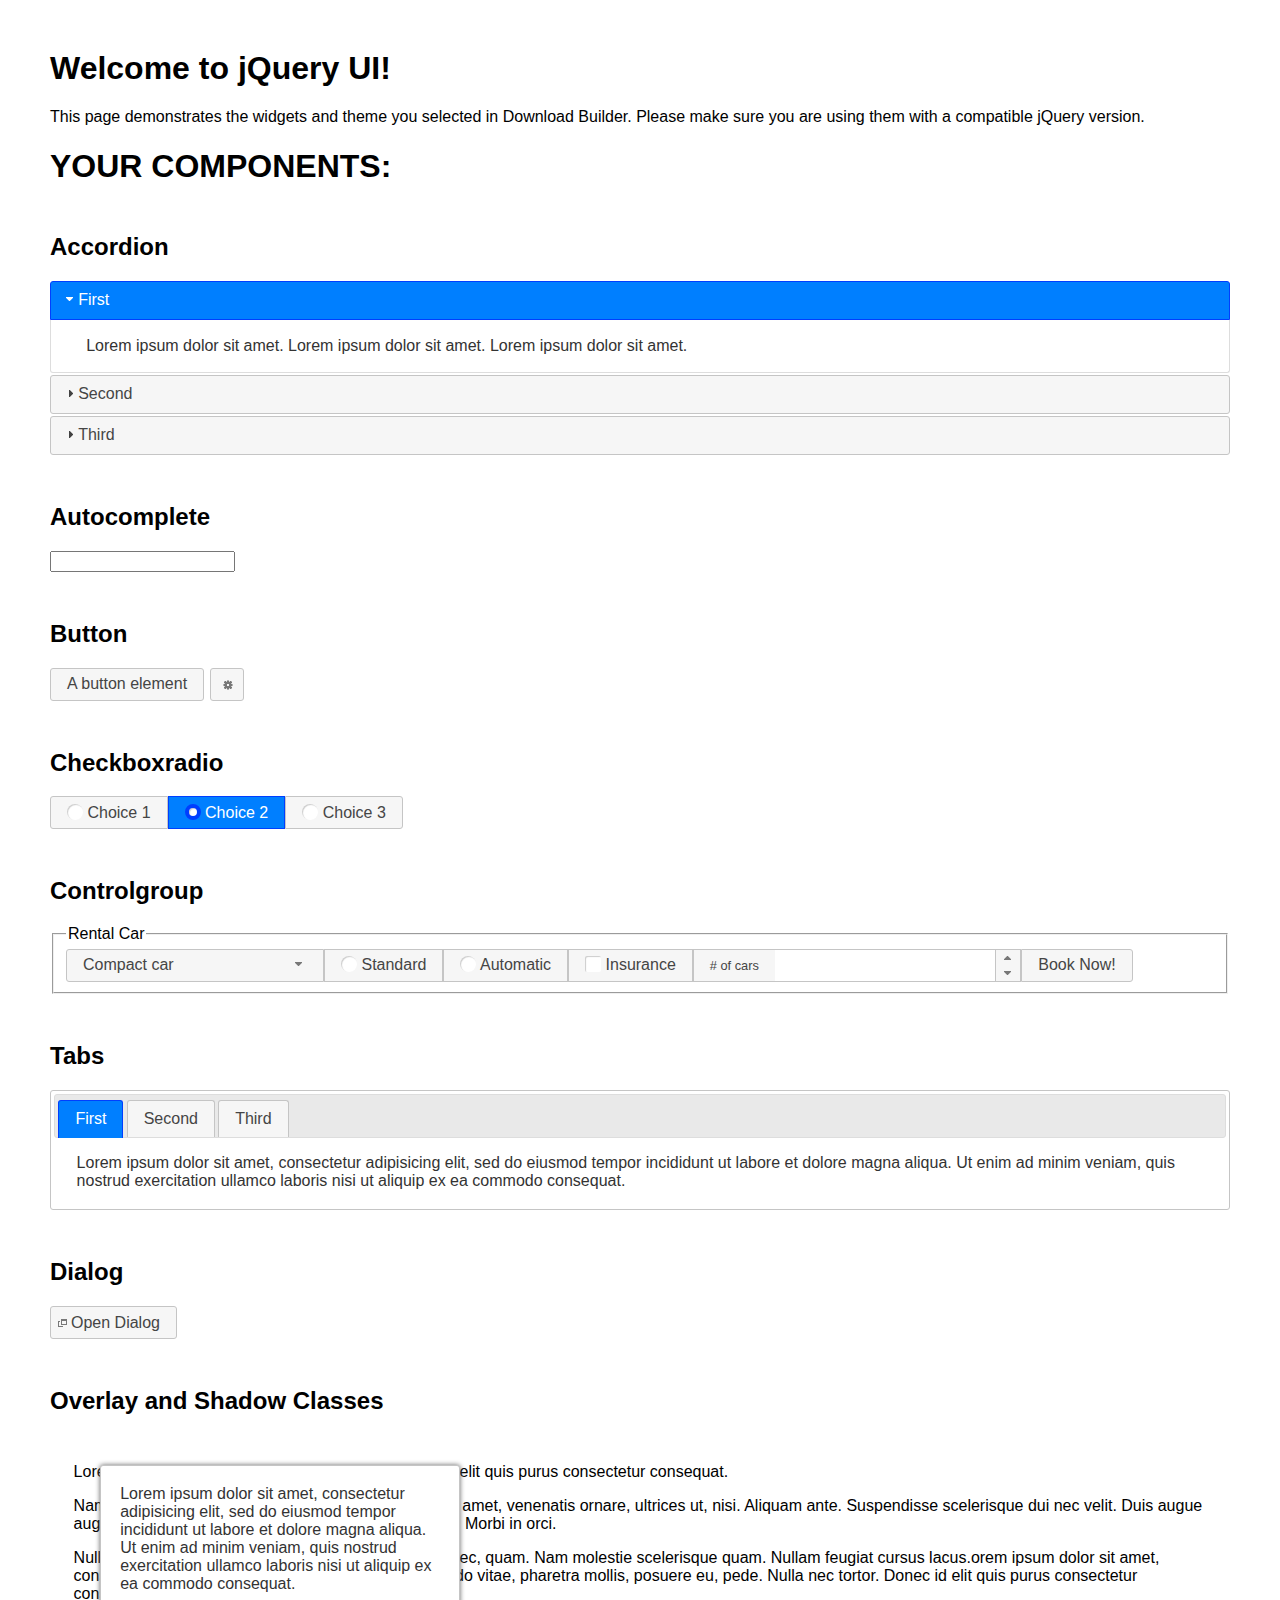
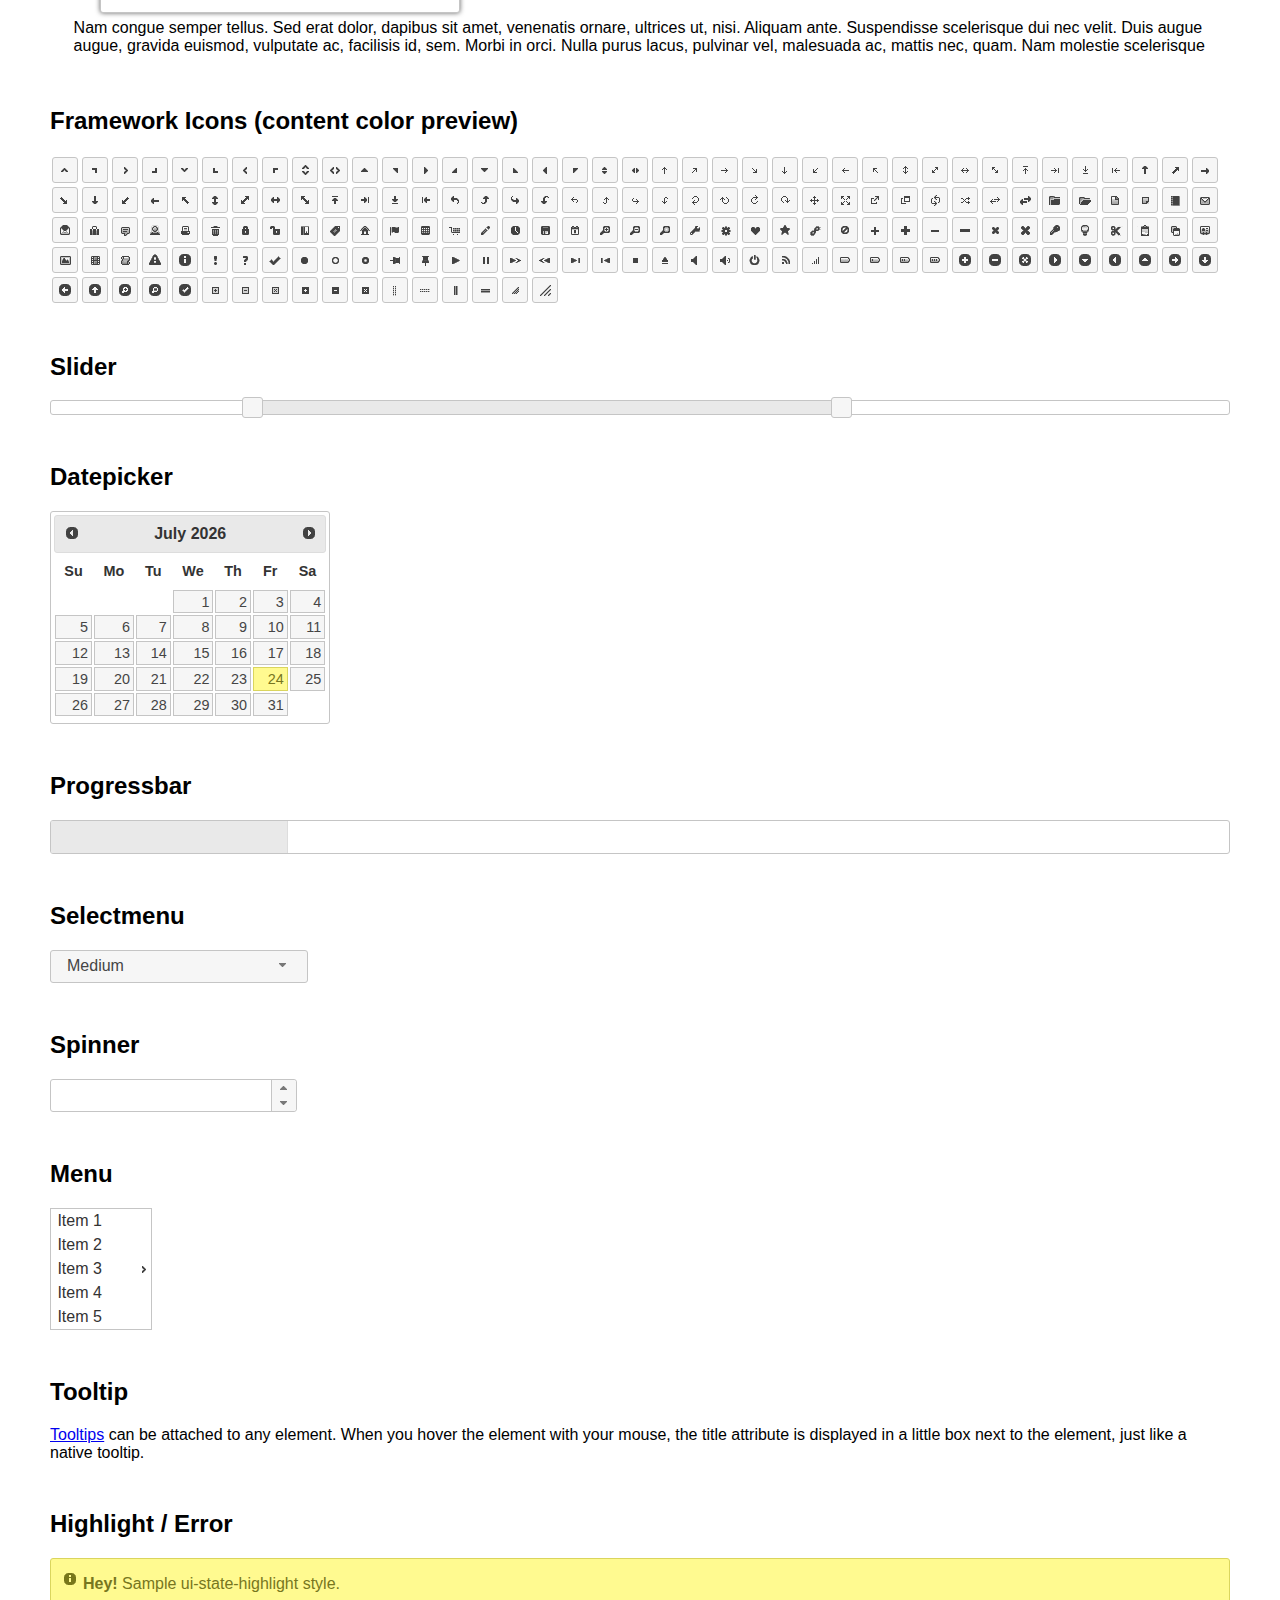
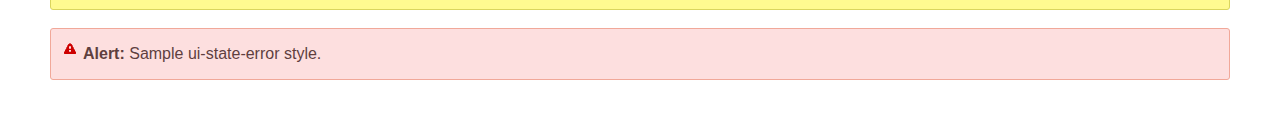
<file: Proyecto-js/jquery-ui-1.13.2/index.html>
<!doctype html>
<html lang="us">
<head>
	<meta charset="utf-8">
	<title>jQuery UI Example Page</title>
	<link href="jquery-ui.css" rel="stylesheet">
	<style>
	body{
		font-family: "Trebuchet MS", sans-serif;
		margin: 50px;
	}
	.demoHeaders {
		margin-top: 2em;
	}
	#dialog-link {
		padding: .4em 1em .4em 20px;
		text-decoration: none;
		position: relative;
	}
	#dialog-link span.ui-icon {
		margin: 0 5px 0 0;
		position: absolute;
		left: .2em;
		top: 50%;
		margin-top: -8px;
	}
	#icons {
		margin: 0;
		padding: 0;
	}
	#icons li {
		margin: 2px;
		position: relative;
		padding: 4px 0;
		cursor: pointer;
		float: left;
		list-style: none;
	}
	#icons span.ui-icon {
		float: left;
		margin: 0 4px;
	}
	.fakewindowcontain .ui-widget-overlay {
		position: absolute;
	}
	select {
		width: 200px;
	}
	</style>
</head>
<body>

<h1>Welcome to jQuery UI!</h1>

<div class="ui-widget">
	<p>This page demonstrates the widgets and theme you selected in Download Builder. Please make sure you are using them with a compatible jQuery version.</p>
</div>

<h1>YOUR COMPONENTS:</h1>

<!-- Accordion -->
<h2 class="demoHeaders">Accordion</h2>
<div id="accordion">
	<h3>First</h3>
	<div>Lorem ipsum dolor sit amet. Lorem ipsum dolor sit amet. Lorem ipsum dolor sit amet.</div>
	<h3>Second</h3>
	<div>Phasellus mattis tincidunt nibh.</div>
	<h3>Third</h3>
	<div>Nam dui erat, auctor a, dignissim quis.</div>
</div>

<!-- Autocomplete -->
<h2 class="demoHeaders">Autocomplete</h2>
<div>
	<input id="autocomplete" title="type &quot;a&quot;">
</div>

<!-- Button -->
<h2 class="demoHeaders">Button</h2>
<button id="button">A button element</button>
<button id="button-icon">An icon-only button</button>

<!-- Checkboxradio -->
<h2 class="demoHeaders">Checkboxradio</h2>
<form style="margin-top: 1em;">
	<div id="radioset">
		<input type="radio" id="radio1" name="radio"><label for="radio1">Choice 1</label>
		<input type="radio" id="radio2" name="radio" checked="checked"><label for="radio2">Choice 2</label>
		<input type="radio" id="radio3" name="radio"><label for="radio3">Choice 3</label>
	</div>
</form>

<!-- Controlgroup -->
<h2 class="demoHeaders">Controlgroup</h2>
<fieldset>
	<legend>Rental Car</legend>
	<div id="controlgroup">
		<select id="car-type">
			<option>Compact car</option>
			<option>Midsize car</option>
			<option>Full size car</option>
			<option>SUV</option>
			<option>Luxury</option>
			<option>Truck</option>
			<option>Van</option>
		</select>
		<label for="transmission-standard">Standard</label>
		<input type="radio" name="transmission" id="transmission-standard">
		<label for="transmission-automatic">Automatic</label>
		<input type="radio" name="transmission" id="transmission-automatic">
		<label for="insurance">Insurance</label>
		<input type="checkbox" name="insurance" id="insurance">
		<label for="horizontal-spinner" class="ui-controlgroup-label"># of cars</label>
		<input id="horizontal-spinner" class="ui-spinner-input">
		<button>Book Now!</button>
	</div>
</fieldset>

<!-- Tabs -->
<h2 class="demoHeaders">Tabs</h2>
<div id="tabs">
	<ul>
		<li><a href="#tabs-1">First</a></li>
		<li><a href="#tabs-2">Second</a></li>
		<li><a href="#tabs-3">Third</a></li>
	</ul>
	<div id="tabs-1">Lorem ipsum dolor sit amet, consectetur adipisicing elit, sed do eiusmod tempor incididunt ut labore et dolore magna aliqua. Ut enim ad minim veniam, quis nostrud exercitation ullamco laboris nisi ut aliquip ex ea commodo consequat.</div>
	<div id="tabs-2">Phasellus mattis tincidunt nibh. Cras orci urna, blandit id, pretium vel, aliquet ornare, felis. Maecenas scelerisque sem non nisl. Fusce sed lorem in enim dictum bibendum.</div>
	<div id="tabs-3">Nam dui erat, auctor a, dignissim quis, sollicitudin eu, felis. Pellentesque nisi urna, interdum eget, sagittis et, consequat vestibulum, lacus. Mauris porttitor ullamcorper augue.</div>
</div>

<h2 class="demoHeaders">Dialog</h2>
<p>
	<button id="dialog-link" class="ui-button ui-corner-all ui-widget">
		<span class="ui-icon ui-icon-newwin"></span>Open Dialog
	</button>
</p>

<h2 class="demoHeaders">Overlay and Shadow Classes</h2>
<div style="position: relative; width: 96%; height: 200px; padding:1% 2%; overflow:hidden;" class="fakewindowcontain">
	<p>Lorem ipsum dolor sit amet,  Nulla nec tortor. Donec id elit quis purus consectetur consequat. </p><p>Nam congue semper tellus. Sed erat dolor, dapibus sit amet, venenatis ornare, ultrices ut, nisi. Aliquam ante. Suspendisse scelerisque dui nec velit. Duis augue augue, gravida euismod, vulputate ac, facilisis id, sem. Morbi in orci. </p><p>Nulla purus lacus, pulvinar vel, malesuada ac, mattis nec, quam. Nam molestie scelerisque quam. Nullam feugiat cursus lacus.orem ipsum dolor sit amet, consectetur adipiscing elit. Donec libero risus, commodo vitae, pharetra mollis, posuere eu, pede. Nulla nec tortor. Donec id elit quis purus consectetur consequat. </p><p>Nam congue semper tellus. Sed erat dolor, dapibus sit amet, venenatis ornare, ultrices ut, nisi. Aliquam ante. Suspendisse scelerisque dui nec velit. Duis augue augue, gravida euismod, vulputate ac, facilisis id, sem. Morbi in orci. Nulla purus lacus, pulvinar vel, malesuada ac, mattis nec, quam. Nam molestie scelerisque quam. </p><p>Nullam feugiat cursus lacus.orem ipsum dolor sit amet, consectetur adipiscing elit. Donec libero risus, commodo vitae, pharetra mollis, posuere eu, pede. Nulla nec tortor. Donec id elit quis purus consectetur consequat. Nam congue semper tellus. Sed erat dolor, dapibus sit amet, venenatis ornare, ultrices ut, nisi. Aliquam ante. </p><p>Suspendisse scelerisque dui nec velit. Duis augue augue, gravida euismod, vulputate ac, facilisis id, sem. Morbi in orci. Nulla purus lacus, pulvinar vel, malesuada ac, mattis nec, quam. Nam molestie scelerisque quam. Nullam feugiat cursus lacus.orem ipsum dolor sit amet, consectetur adipiscing elit. Donec libero risus, commodo vitae, pharetra mollis, posuere eu, pede. Nulla nec tortor. Donec id elit quis purus consectetur consequat. Nam congue semper tellus. Sed erat dolor, dapibus sit amet, venenatis ornare, ultrices ut, nisi. </p>

	<!-- ui-dialog -->
	<div class="ui-widget-overlay ui-front"></div>
	<div style="position: absolute; width: 320px; left: 50px; top: 30px; padding: 1.2em" class="ui-widget ui-front ui-widget-content ui-corner-all ui-widget-shadow">
		Lorem ipsum dolor sit amet, consectetur adipisicing elit, sed do eiusmod tempor incididunt ut labore et dolore magna aliqua. Ut enim ad minim veniam, quis nostrud exercitation ullamco laboris nisi ut aliquip ex ea commodo consequat.
	</div>

</div>

<!-- ui-dialog -->
<div id="dialog" title="Dialog Title">
	<p>Lorem ipsum dolor sit amet, consectetur adipisicing elit, sed do eiusmod tempor incididunt ut labore et dolore magna aliqua. Ut enim ad minim veniam, quis nostrud exercitation ullamco laboris nisi ut aliquip ex ea commodo consequat.</p>
</div>


<h2 class="demoHeaders">Framework Icons (content color preview)</h2>
<ul id="icons" class="ui-widget ui-helper-clearfix">
	<li class="ui-state-default ui-corner-all" title=".ui-icon-caret-1-n"><span class="ui-icon ui-icon-caret-1-n"></span></li>
	<li class="ui-state-default ui-corner-all" title=".ui-icon-caret-1-ne"><span class="ui-icon ui-icon-caret-1-ne"></span></li>
	<li class="ui-state-default ui-corner-all" title=".ui-icon-caret-1-e"><span class="ui-icon ui-icon-caret-1-e"></span></li>
	<li class="ui-state-default ui-corner-all" title=".ui-icon-caret-1-se"><span class="ui-icon ui-icon-caret-1-se"></span></li>
	<li class="ui-state-default ui-corner-all" title=".ui-icon-caret-1-s"><span class="ui-icon ui-icon-caret-1-s"></span></li>
	<li class="ui-state-default ui-corner-all" title=".ui-icon-caret-1-sw"><span class="ui-icon ui-icon-caret-1-sw"></span></li>
	<li class="ui-state-default ui-corner-all" title=".ui-icon-caret-1-w"><span class="ui-icon ui-icon-caret-1-w"></span></li>
	<li class="ui-state-default ui-corner-all" title=".ui-icon-caret-1-nw"><span class="ui-icon ui-icon-caret-1-nw"></span></li>
	<li class="ui-state-default ui-corner-all" title=".ui-icon-caret-2-n-s"><span class="ui-icon ui-icon-caret-2-n-s"></span></li>
	<li class="ui-state-default ui-corner-all" title=".ui-icon-caret-2-e-w"><span class="ui-icon ui-icon-caret-2-e-w"></span></li>
	<li class="ui-state-default ui-corner-all" title=".ui-icon-triangle-1-n"><span class="ui-icon ui-icon-triangle-1-n"></span></li>
	<li class="ui-state-default ui-corner-all" title=".ui-icon-triangle-1-ne"><span class="ui-icon ui-icon-triangle-1-ne"></span></li>
	<li class="ui-state-default ui-corner-all" title=".ui-icon-triangle-1-e"><span class="ui-icon ui-icon-triangle-1-e"></span></li>
	<li class="ui-state-default ui-corner-all" title=".ui-icon-triangle-1-se"><span class="ui-icon ui-icon-triangle-1-se"></span></li>
	<li class="ui-state-default ui-corner-all" title=".ui-icon-triangle-1-s"><span class="ui-icon ui-icon-triangle-1-s"></span></li>
	<li class="ui-state-default ui-corner-all" title=".ui-icon-triangle-1-sw"><span class="ui-icon ui-icon-triangle-1-sw"></span></li>
	<li class="ui-state-default ui-corner-all" title=".ui-icon-triangle-1-w"><span class="ui-icon ui-icon-triangle-1-w"></span></li>
	<li class="ui-state-default ui-corner-all" title=".ui-icon-triangle-1-nw"><span class="ui-icon ui-icon-triangle-1-nw"></span></li>
	<li class="ui-state-default ui-corner-all" title=".ui-icon-triangle-2-n-s"><span class="ui-icon ui-icon-triangle-2-n-s"></span></li>
	<li class="ui-state-default ui-corner-all" title=".ui-icon-triangle-2-e-w"><span class="ui-icon ui-icon-triangle-2-e-w"></span></li>
	<li class="ui-state-default ui-corner-all" title=".ui-icon-arrow-1-n"><span class="ui-icon ui-icon-arrow-1-n"></span></li>
	<li class="ui-state-default ui-corner-all" title=".ui-icon-arrow-1-ne"><span class="ui-icon ui-icon-arrow-1-ne"></span></li>
	<li class="ui-state-default ui-corner-all" title=".ui-icon-arrow-1-e"><span class="ui-icon ui-icon-arrow-1-e"></span></li>
	<li class="ui-state-default ui-corner-all" title=".ui-icon-arrow-1-se"><span class="ui-icon ui-icon-arrow-1-se"></span></li>
	<li class="ui-state-default ui-corner-all" title=".ui-icon-arrow-1-s"><span class="ui-icon ui-icon-arrow-1-s"></span></li>
	<li class="ui-state-default ui-corner-all" title=".ui-icon-arrow-1-sw"><span class="ui-icon ui-icon-arrow-1-sw"></span></li>
	<li class="ui-state-default ui-corner-all" title=".ui-icon-arrow-1-w"><span class="ui-icon ui-icon-arrow-1-w"></span></li>
	<li class="ui-state-default ui-corner-all" title=".ui-icon-arrow-1-nw"><span class="ui-icon ui-icon-arrow-1-nw"></span></li>
	<li class="ui-state-default ui-corner-all" title=".ui-icon-arrow-2-n-s"><span class="ui-icon ui-icon-arrow-2-n-s"></span></li>
	<li class="ui-state-default ui-corner-all" title=".ui-icon-arrow-2-ne-sw"><span class="ui-icon ui-icon-arrow-2-ne-sw"></span></li>
	<li class="ui-state-default ui-corner-all" title=".ui-icon-arrow-2-e-w"><span class="ui-icon ui-icon-arrow-2-e-w"></span></li>
	<li class="ui-state-default ui-corner-all" title=".ui-icon-arrow-2-se-nw"><span class="ui-icon ui-icon-arrow-2-se-nw"></span></li>
	<li class="ui-state-default ui-corner-all" title=".ui-icon-arrowstop-1-n"><span class="ui-icon ui-icon-arrowstop-1-n"></span></li>
	<li class="ui-state-default ui-corner-all" title=".ui-icon-arrowstop-1-e"><span class="ui-icon ui-icon-arrowstop-1-e"></span></li>
	<li class="ui-state-default ui-corner-all" title=".ui-icon-arrowstop-1-s"><span class="ui-icon ui-icon-arrowstop-1-s"></span></li>
	<li class="ui-state-default ui-corner-all" title=".ui-icon-arrowstop-1-w"><span class="ui-icon ui-icon-arrowstop-1-w"></span></li>
	<li class="ui-state-default ui-corner-all" title=".ui-icon-arrowthick-1-n"><span class="ui-icon ui-icon-arrowthick-1-n"></span></li>
	<li class="ui-state-default ui-corner-all" title=".ui-icon-arrowthick-1-ne"><span class="ui-icon ui-icon-arrowthick-1-ne"></span></li>
	<li class="ui-state-default ui-corner-all" title=".ui-icon-arrowthick-1-e"><span class="ui-icon ui-icon-arrowthick-1-e"></span></li>
	<li class="ui-state-default ui-corner-all" title=".ui-icon-arrowthick-1-se"><span class="ui-icon ui-icon-arrowthick-1-se"></span></li>
	<li class="ui-state-default ui-corner-all" title=".ui-icon-arrowthick-1-s"><span class="ui-icon ui-icon-arrowthick-1-s"></span></li>
	<li class="ui-state-default ui-corner-all" title=".ui-icon-arrowthick-1-sw"><span class="ui-icon ui-icon-arrowthick-1-sw"></span></li>
	<li class="ui-state-default ui-corner-all" title=".ui-icon-arrowthick-1-w"><span class="ui-icon ui-icon-arrowthick-1-w"></span></li>
	<li class="ui-state-default ui-corner-all" title=".ui-icon-arrowthick-1-nw"><span class="ui-icon ui-icon-arrowthick-1-nw"></span></li>
	<li class="ui-state-default ui-corner-all" title=".ui-icon-arrowthick-2-n-s"><span class="ui-icon ui-icon-arrowthick-2-n-s"></span></li>
	<li class="ui-state-default ui-corner-all" title=".ui-icon-arrowthick-2-ne-sw"><span class="ui-icon ui-icon-arrowthick-2-ne-sw"></span></li>
	<li class="ui-state-default ui-corner-all" title=".ui-icon-arrowthick-2-e-w"><span class="ui-icon ui-icon-arrowthick-2-e-w"></span></li>
	<li class="ui-state-default ui-corner-all" title=".ui-icon-arrowthick-2-se-nw"><span class="ui-icon ui-icon-arrowthick-2-se-nw"></span></li>
	<li class="ui-state-default ui-corner-all" title=".ui-icon-arrowthickstop-1-n"><span class="ui-icon ui-icon-arrowthickstop-1-n"></span></li>
	<li class="ui-state-default ui-corner-all" title=".ui-icon-arrowthickstop-1-e"><span class="ui-icon ui-icon-arrowthickstop-1-e"></span></li>
	<li class="ui-state-default ui-corner-all" title=".ui-icon-arrowthickstop-1-s"><span class="ui-icon ui-icon-arrowthickstop-1-s"></span></li>
	<li class="ui-state-default ui-corner-all" title=".ui-icon-arrowthickstop-1-w"><span class="ui-icon ui-icon-arrowthickstop-1-w"></span></li>
	<li class="ui-state-default ui-corner-all" title=".ui-icon-arrowreturnthick-1-w"><span class="ui-icon ui-icon-arrowreturnthick-1-w"></span></li>
	<li class="ui-state-default ui-corner-all" title=".ui-icon-arrowreturnthick-1-n"><span class="ui-icon ui-icon-arrowreturnthick-1-n"></span></li>
	<li class="ui-state-default ui-corner-all" title=".ui-icon-arrowreturnthick-1-e"><span class="ui-icon ui-icon-arrowreturnthick-1-e"></span></li>
	<li class="ui-state-default ui-corner-all" title=".ui-icon-arrowreturnthick-1-s"><span class="ui-icon ui-icon-arrowreturnthick-1-s"></span></li>
	<li class="ui-state-default ui-corner-all" title=".ui-icon-arrowreturn-1-w"><span class="ui-icon ui-icon-arrowreturn-1-w"></span></li>
	<li class="ui-state-default ui-corner-all" title=".ui-icon-arrowreturn-1-n"><span class="ui-icon ui-icon-arrowreturn-1-n"></span></li>
	<li class="ui-state-default ui-corner-all" title=".ui-icon-arrowreturn-1-e"><span class="ui-icon ui-icon-arrowreturn-1-e"></span></li>
	<li class="ui-state-default ui-corner-all" title=".ui-icon-arrowreturn-1-s"><span class="ui-icon ui-icon-arrowreturn-1-s"></span></li>
	<li class="ui-state-default ui-corner-all" title=".ui-icon-arrowrefresh-1-w"><span class="ui-icon ui-icon-arrowrefresh-1-w"></span></li>
	<li class="ui-state-default ui-corner-all" title=".ui-icon-arrowrefresh-1-n"><span class="ui-icon ui-icon-arrowrefresh-1-n"></span></li>
	<li class="ui-state-default ui-corner-all" title=".ui-icon-arrowrefresh-1-e"><span class="ui-icon ui-icon-arrowrefresh-1-e"></span></li>
	<li class="ui-state-default ui-corner-all" title=".ui-icon-arrowrefresh-1-s"><span class="ui-icon ui-icon-arrowrefresh-1-s"></span></li>
	<li class="ui-state-default ui-corner-all" title=".ui-icon-arrow-4"><span class="ui-icon ui-icon-arrow-4"></span></li>
	<li class="ui-state-default ui-corner-all" title=".ui-icon-arrow-4-diag"><span class="ui-icon ui-icon-arrow-4-diag"></span></li>
	<li class="ui-state-default ui-corner-all" title=".ui-icon-extlink"><span class="ui-icon ui-icon-extlink"></span></li>
	<li class="ui-state-default ui-corner-all" title=".ui-icon-newwin"><span class="ui-icon ui-icon-newwin"></span></li>
	<li class="ui-state-default ui-corner-all" title=".ui-icon-refresh"><span class="ui-icon ui-icon-refresh"></span></li>
	<li class="ui-state-default ui-corner-all" title=".ui-icon-shuffle"><span class="ui-icon ui-icon-shuffle"></span></li>
	<li class="ui-state-default ui-corner-all" title=".ui-icon-transfer-e-w"><span class="ui-icon ui-icon-transfer-e-w"></span></li>
	<li class="ui-state-default ui-corner-all" title=".ui-icon-transferthick-e-w"><span class="ui-icon ui-icon-transferthick-e-w"></span></li>
	<li class="ui-state-default ui-corner-all" title=".ui-icon-folder-collapsed"><span class="ui-icon ui-icon-folder-collapsed"></span></li>
	<li class="ui-state-default ui-corner-all" title=".ui-icon-folder-open"><span class="ui-icon ui-icon-folder-open"></span></li>
	<li class="ui-state-default ui-corner-all" title=".ui-icon-document"><span class="ui-icon ui-icon-document"></span></li>
	<li class="ui-state-default ui-corner-all" title=".ui-icon-document-b"><span class="ui-icon ui-icon-document-b"></span></li>
	<li class="ui-state-default ui-corner-all" title=".ui-icon-note"><span class="ui-icon ui-icon-note"></span></li>
	<li class="ui-state-default ui-corner-all" title=".ui-icon-mail-closed"><span class="ui-icon ui-icon-mail-closed"></span></li>
	<li class="ui-state-default ui-corner-all" title=".ui-icon-mail-open"><span class="ui-icon ui-icon-mail-open"></span></li>
	<li class="ui-state-default ui-corner-all" title=".ui-icon-suitcase"><span class="ui-icon ui-icon-suitcase"></span></li>
	<li class="ui-state-default ui-corner-all" title=".ui-icon-comment"><span class="ui-icon ui-icon-comment"></span></li>
	<li class="ui-state-default ui-corner-all" title=".ui-icon-person"><span class="ui-icon ui-icon-person"></span></li>
	<li class="ui-state-default ui-corner-all" title=".ui-icon-print"><span class="ui-icon ui-icon-print"></span></li>
	<li class="ui-state-default ui-corner-all" title=".ui-icon-trash"><span class="ui-icon ui-icon-trash"></span></li>
	<li class="ui-state-default ui-corner-all" title=".ui-icon-locked"><span class="ui-icon ui-icon-locked"></span></li>
	<li class="ui-state-default ui-corner-all" title=".ui-icon-unlocked"><span class="ui-icon ui-icon-unlocked"></span></li>
	<li class="ui-state-default ui-corner-all" title=".ui-icon-bookmark"><span class="ui-icon ui-icon-bookmark"></span></li>
	<li class="ui-state-default ui-corner-all" title=".ui-icon-tag"><span class="ui-icon ui-icon-tag"></span></li>
	<li class="ui-state-default ui-corner-all" title=".ui-icon-home"><span class="ui-icon ui-icon-home"></span></li>
	<li class="ui-state-default ui-corner-all" title=".ui-icon-flag"><span class="ui-icon ui-icon-flag"></span></li>
	<li class="ui-state-default ui-corner-all" title=".ui-icon-calculator"><span class="ui-icon ui-icon-calculator"></span></li>
	<li class="ui-state-default ui-corner-all" title=".ui-icon-cart"><span class="ui-icon ui-icon-cart"></span></li>
	<li class="ui-state-default ui-corner-all" title=".ui-icon-pencil"><span class="ui-icon ui-icon-pencil"></span></li>
	<li class="ui-state-default ui-corner-all" title=".ui-icon-clock"><span class="ui-icon ui-icon-clock"></span></li>
	<li class="ui-state-default ui-corner-all" title=".ui-icon-disk"><span class="ui-icon ui-icon-disk"></span></li>
	<li class="ui-state-default ui-corner-all" title=".ui-icon-calendar"><span class="ui-icon ui-icon-calendar"></span></li>
	<li class="ui-state-default ui-corner-all" title=".ui-icon-zoomin"><span class="ui-icon ui-icon-zoomin"></span></li>
	<li class="ui-state-default ui-corner-all" title=".ui-icon-zoomout"><span class="ui-icon ui-icon-zoomout"></span></li>
	<li class="ui-state-default ui-corner-all" title=".ui-icon-search"><span class="ui-icon ui-icon-search"></span></li>
	<li class="ui-state-default ui-corner-all" title=".ui-icon-wrench"><span class="ui-icon ui-icon-wrench"></span></li>
	<li class="ui-state-default ui-corner-all" title=".ui-icon-gear"><span class="ui-icon ui-icon-gear"></span></li>
	<li class="ui-state-default ui-corner-all" title=".ui-icon-heart"><span class="ui-icon ui-icon-heart"></span></li>
	<li class="ui-state-default ui-corner-all" title=".ui-icon-star"><span class="ui-icon ui-icon-star"></span></li>
	<li class="ui-state-default ui-corner-all" title=".ui-icon-link"><span class="ui-icon ui-icon-link"></span></li>
	<li class="ui-state-default ui-corner-all" title=".ui-icon-cancel"><span class="ui-icon ui-icon-cancel"></span></li>
	<li class="ui-state-default ui-corner-all" title=".ui-icon-plus"><span class="ui-icon ui-icon-plus"></span></li>
	<li class="ui-state-default ui-corner-all" title=".ui-icon-plusthick"><span class="ui-icon ui-icon-plusthick"></span></li>
	<li class="ui-state-default ui-corner-all" title=".ui-icon-minus"><span class="ui-icon ui-icon-minus"></span></li>
	<li class="ui-state-default ui-corner-all" title=".ui-icon-minusthick"><span class="ui-icon ui-icon-minusthick"></span></li>
	<li class="ui-state-default ui-corner-all" title=".ui-icon-close"><span class="ui-icon ui-icon-close"></span></li>
	<li class="ui-state-default ui-corner-all" title=".ui-icon-closethick"><span class="ui-icon ui-icon-closethick"></span></li>
	<li class="ui-state-default ui-corner-all" title=".ui-icon-key"><span class="ui-icon ui-icon-key"></span></li>
	<li class="ui-state-default ui-corner-all" title=".ui-icon-lightbulb"><span class="ui-icon ui-icon-lightbulb"></span></li>
	<li class="ui-state-default ui-corner-all" title=".ui-icon-scissors"><span class="ui-icon ui-icon-scissors"></span></li>
	<li class="ui-state-default ui-corner-all" title=".ui-icon-clipboard"><span class="ui-icon ui-icon-clipboard"></span></li>
	<li class="ui-state-default ui-corner-all" title=".ui-icon-copy"><span class="ui-icon ui-icon-copy"></span></li>
	<li class="ui-state-default ui-corner-all" title=".ui-icon-contact"><span class="ui-icon ui-icon-contact"></span></li>
	<li class="ui-state-default ui-corner-all" title=".ui-icon-image"><span class="ui-icon ui-icon-image"></span></li>
	<li class="ui-state-default ui-corner-all" title=".ui-icon-video"><span class="ui-icon ui-icon-video"></span></li>
	<li class="ui-state-default ui-corner-all" title=".ui-icon-script"><span class="ui-icon ui-icon-script"></span></li>
	<li class="ui-state-default ui-corner-all" title=".ui-icon-alert"><span class="ui-icon ui-icon-alert"></span></li>
	<li class="ui-state-default ui-corner-all" title=".ui-icon-info"><span class="ui-icon ui-icon-info"></span></li>
	<li class="ui-state-default ui-corner-all" title=".ui-icon-notice"><span class="ui-icon ui-icon-notice"></span></li>
	<li class="ui-state-default ui-corner-all" title=".ui-icon-help"><span class="ui-icon ui-icon-help"></span></li>
	<li class="ui-state-default ui-corner-all" title=".ui-icon-check"><span class="ui-icon ui-icon-check"></span></li>
	<li class="ui-state-default ui-corner-all" title=".ui-icon-bullet"><span class="ui-icon ui-icon-bullet"></span></li>
	<li class="ui-state-default ui-corner-all" title=".ui-icon-radio-off"><span class="ui-icon ui-icon-radio-off"></span></li>
	<li class="ui-state-default ui-corner-all" title=".ui-icon-radio-on"><span class="ui-icon ui-icon-radio-on"></span></li>
	<li class="ui-state-default ui-corner-all" title=".ui-icon-pin-w"><span class="ui-icon ui-icon-pin-w"></span></li>
	<li class="ui-state-default ui-corner-all" title=".ui-icon-pin-s"><span class="ui-icon ui-icon-pin-s"></span></li>
	<li class="ui-state-default ui-corner-all" title=".ui-icon-play"><span class="ui-icon ui-icon-play"></span></li>
	<li class="ui-state-default ui-corner-all" title=".ui-icon-pause"><span class="ui-icon ui-icon-pause"></span></li>
	<li class="ui-state-default ui-corner-all" title=".ui-icon-seek-next"><span class="ui-icon ui-icon-seek-next"></span></li>
	<li class="ui-state-default ui-corner-all" title=".ui-icon-seek-prev"><span class="ui-icon ui-icon-seek-prev"></span></li>
	<li class="ui-state-default ui-corner-all" title=".ui-icon-seek-end"><span class="ui-icon ui-icon-seek-end"></span></li>
	<li class="ui-state-default ui-corner-all" title=".ui-icon-seek-first"><span class="ui-icon ui-icon-seek-first"></span></li>
	<li class="ui-state-default ui-corner-all" title=".ui-icon-stop"><span class="ui-icon ui-icon-stop"></span></li>
	<li class="ui-state-default ui-corner-all" title=".ui-icon-eject"><span class="ui-icon ui-icon-eject"></span></li>
	<li class="ui-state-default ui-corner-all" title=".ui-icon-volume-off"><span class="ui-icon ui-icon-volume-off"></span></li>
	<li class="ui-state-default ui-corner-all" title=".ui-icon-volume-on"><span class="ui-icon ui-icon-volume-on"></span></li>
	<li class="ui-state-default ui-corner-all" title=".ui-icon-power"><span class="ui-icon ui-icon-power"></span></li>
	<li class="ui-state-default ui-corner-all" title=".ui-icon-signal-diag"><span class="ui-icon ui-icon-signal-diag"></span></li>
	<li class="ui-state-default ui-corner-all" title=".ui-icon-signal"><span class="ui-icon ui-icon-signal"></span></li>
	<li class="ui-state-default ui-corner-all" title=".ui-icon-battery-0"><span class="ui-icon ui-icon-battery-0"></span></li>
	<li class="ui-state-default ui-corner-all" title=".ui-icon-battery-1"><span class="ui-icon ui-icon-battery-1"></span></li>
	<li class="ui-state-default ui-corner-all" title=".ui-icon-battery-2"><span class="ui-icon ui-icon-battery-2"></span></li>
	<li class="ui-state-default ui-corner-all" title=".ui-icon-battery-3"><span class="ui-icon ui-icon-battery-3"></span></li>
	<li class="ui-state-default ui-corner-all" title=".ui-icon-circle-plus"><span class="ui-icon ui-icon-circle-plus"></span></li>
	<li class="ui-state-default ui-corner-all" title=".ui-icon-circle-minus"><span class="ui-icon ui-icon-circle-minus"></span></li>
	<li class="ui-state-default ui-corner-all" title=".ui-icon-circle-close"><span class="ui-icon ui-icon-circle-close"></span></li>
	<li class="ui-state-default ui-corner-all" title=".ui-icon-circle-triangle-e"><span class="ui-icon ui-icon-circle-triangle-e"></span></li>
	<li class="ui-state-default ui-corner-all" title=".ui-icon-circle-triangle-s"><span class="ui-icon ui-icon-circle-triangle-s"></span></li>
	<li class="ui-state-default ui-corner-all" title=".ui-icon-circle-triangle-w"><span class="ui-icon ui-icon-circle-triangle-w"></span></li>
	<li class="ui-state-default ui-corner-all" title=".ui-icon-circle-triangle-n"><span class="ui-icon ui-icon-circle-triangle-n"></span></li>
	<li class="ui-state-default ui-corner-all" title=".ui-icon-circle-arrow-e"><span class="ui-icon ui-icon-circle-arrow-e"></span></li>
	<li class="ui-state-default ui-corner-all" title=".ui-icon-circle-arrow-s"><span class="ui-icon ui-icon-circle-arrow-s"></span></li>
	<li class="ui-state-default ui-corner-all" title=".ui-icon-circle-arrow-w"><span class="ui-icon ui-icon-circle-arrow-w"></span></li>
	<li class="ui-state-default ui-corner-all" title=".ui-icon-circle-arrow-n"><span class="ui-icon ui-icon-circle-arrow-n"></span></li>
	<li class="ui-state-default ui-corner-all" title=".ui-icon-circle-zoomin"><span class="ui-icon ui-icon-circle-zoomin"></span></li>
	<li class="ui-state-default ui-corner-all" title=".ui-icon-circle-zoomout"><span class="ui-icon ui-icon-circle-zoomout"></span></li>
	<li class="ui-state-default ui-corner-all" title=".ui-icon-circle-check"><span class="ui-icon ui-icon-circle-check"></span></li>
	<li class="ui-state-default ui-corner-all" title=".ui-icon-circlesmall-plus"><span class="ui-icon ui-icon-circlesmall-plus"></span></li>
	<li class="ui-state-default ui-corner-all" title=".ui-icon-circlesmall-minus"><span class="ui-icon ui-icon-circlesmall-minus"></span></li>
	<li class="ui-state-default ui-corner-all" title=".ui-icon-circlesmall-close"><span class="ui-icon ui-icon-circlesmall-close"></span></li>
	<li class="ui-state-default ui-corner-all" title=".ui-icon-squaresmall-plus"><span class="ui-icon ui-icon-squaresmall-plus"></span></li>
	<li class="ui-state-default ui-corner-all" title=".ui-icon-squaresmall-minus"><span class="ui-icon ui-icon-squaresmall-minus"></span></li>
	<li class="ui-state-default ui-corner-all" title=".ui-icon-squaresmall-close"><span class="ui-icon ui-icon-squaresmall-close"></span></li>
	<li class="ui-state-default ui-corner-all" title=".ui-icon-grip-dotted-vertical"><span class="ui-icon ui-icon-grip-dotted-vertical"></span></li>
	<li class="ui-state-default ui-corner-all" title=".ui-icon-grip-dotted-horizontal"><span class="ui-icon ui-icon-grip-dotted-horizontal"></span></li>
	<li class="ui-state-default ui-corner-all" title=".ui-icon-grip-solid-vertical"><span class="ui-icon ui-icon-grip-solid-vertical"></span></li>
	<li class="ui-state-default ui-corner-all" title=".ui-icon-grip-solid-horizontal"><span class="ui-icon ui-icon-grip-solid-horizontal"></span></li>
	<li class="ui-state-default ui-corner-all" title=".ui-icon-gripsmall-diagonal-se"><span class="ui-icon ui-icon-gripsmall-diagonal-se"></span></li>
	<li class="ui-state-default ui-corner-all" title=".ui-icon-grip-diagonal-se"><span class="ui-icon ui-icon-grip-diagonal-se"></span></li>
</ul>

<!-- Slider -->
<h2 class="demoHeaders">Slider</h2>
<div id="slider"></div>

<!-- Datepicker -->
<h2 class="demoHeaders">Datepicker</h2>
<div id="datepicker"></div>

<!-- Progressbar -->
<h2 class="demoHeaders">Progressbar</h2>
<div id="progressbar"></div>

<!-- Progressbar -->
<h2 class="demoHeaders">Selectmenu</h2>
<select id="selectmenu">
	<option>Slower</option>
	<option>Slow</option>
	<option selected="selected">Medium</option>
	<option>Fast</option>
	<option>Faster</option>
</select>

<!-- Spinner -->
<h2 class="demoHeaders">Spinner</h2>
<input id="spinner">

<!-- Menu -->
<h2 class="demoHeaders">Menu</h2>
<ul style="width:100px;" id="menu">
	<li><div>Item 1</div></li>
	<li><div>Item 2</div></li>
	<li><div>Item 3</div>
		<ul>
			<li><div>Item 3-1</div></li>
			<li><div>Item 3-2</div></li>
			<li><div>Item 3-3</div></li>
			<li><div>Item 3-4</div></li>
			<li><div>Item 3-5</div></li>
		</ul>
	</li>
	<li><div>Item 4</div></li>
	<li><div>Item 5</div></li>
</ul>

<!-- Tooltip -->
<h2 class="demoHeaders">Tooltip</h2>
<p id="tooltip">
	<a href="#" title="That&apos;s what this widget is">Tooltips</a> can be attached to any element. When you hover
the element with your mouse, the title attribute is displayed in a little box next to the element, just like a native tooltip.
</p>

<!-- Highlight / Error -->
<h2 class="demoHeaders">Highlight / Error</h2>
<div class="ui-widget">
	<div class="ui-state-highlight ui-corner-all" style="margin-top: 20px; padding: 0 .7em;">
		<p><span class="ui-icon ui-icon-info" style="float: left; margin-right: .3em;"></span>
		<strong>Hey!</strong> Sample ui-state-highlight style.</p>
	</div>
</div>
<br>
<div class="ui-widget">
	<div class="ui-state-error ui-corner-all" style="padding: 0 .7em;">
		<p><span class="ui-icon ui-icon-alert" style="float: left; margin-right: .3em;"></span>
		<strong>Alert:</strong> Sample ui-state-error style.</p>
	</div>
</div>

<script src="external/jquery/jquery.js"></script>
<script src="jquery-ui.js"></script>
<script>
$( "#accordion" ).accordion();

var availableTags = [
	"ActionScript",
	"AppleScript",
	"Asp",
	"BASIC",
	"C",
	"C++",
	"Clojure",
	"COBOL",
	"ColdFusion",
	"Erlang",
	"Fortran",
	"Groovy",
	"Haskell",
	"Java",
	"JavaScript",
	"Lisp",
	"Perl",
	"PHP",
	"Python",
	"Ruby",
	"Scala",
	"Scheme"
];
$( "#autocomplete" ).autocomplete({
	source: availableTags
});

$( "#button" ).button();
$( "#button-icon" ).button({
	icon: "ui-icon-gear",
	showLabel: false
});

$( "#radioset" ).buttonset();

$( "#controlgroup" ).controlgroup();

$( "#tabs" ).tabs();

$( "#dialog" ).dialog({
	autoOpen: false,
	width: 400,
	buttons: [
		{
			text: "Ok",
			click: function() {
				$( this ).dialog( "close" );
			}
		},
		{
			text: "Cancel",
			click: function() {
				$( this ).dialog( "close" );
			}
		}
	]
});

// Link to open the dialog
$( "#dialog-link" ).click(function( event ) {
	$( "#dialog" ).dialog( "open" );
	event.preventDefault();
});

$( "#datepicker" ).datepicker({
	inline: true
});

$( "#slider" ).slider({
	range: true,
	values: [ 17, 67 ]
});

$( "#progressbar" ).progressbar({
	value: 20
});

$( "#spinner" ).spinner();

$( "#menu" ).menu();

$( "#tooltip" ).tooltip();

$( "#selectmenu" ).selectmenu();

// Hover states on the static widgets
$( "#dialog-link, #icons li" ).hover(
	function() {
		$( this ).addClass( "ui-state-hover" );
	},
	function() {
		$( this ).removeClass( "ui-state-hover" );
	}
);
</script>
</body>
</html>
</file>
